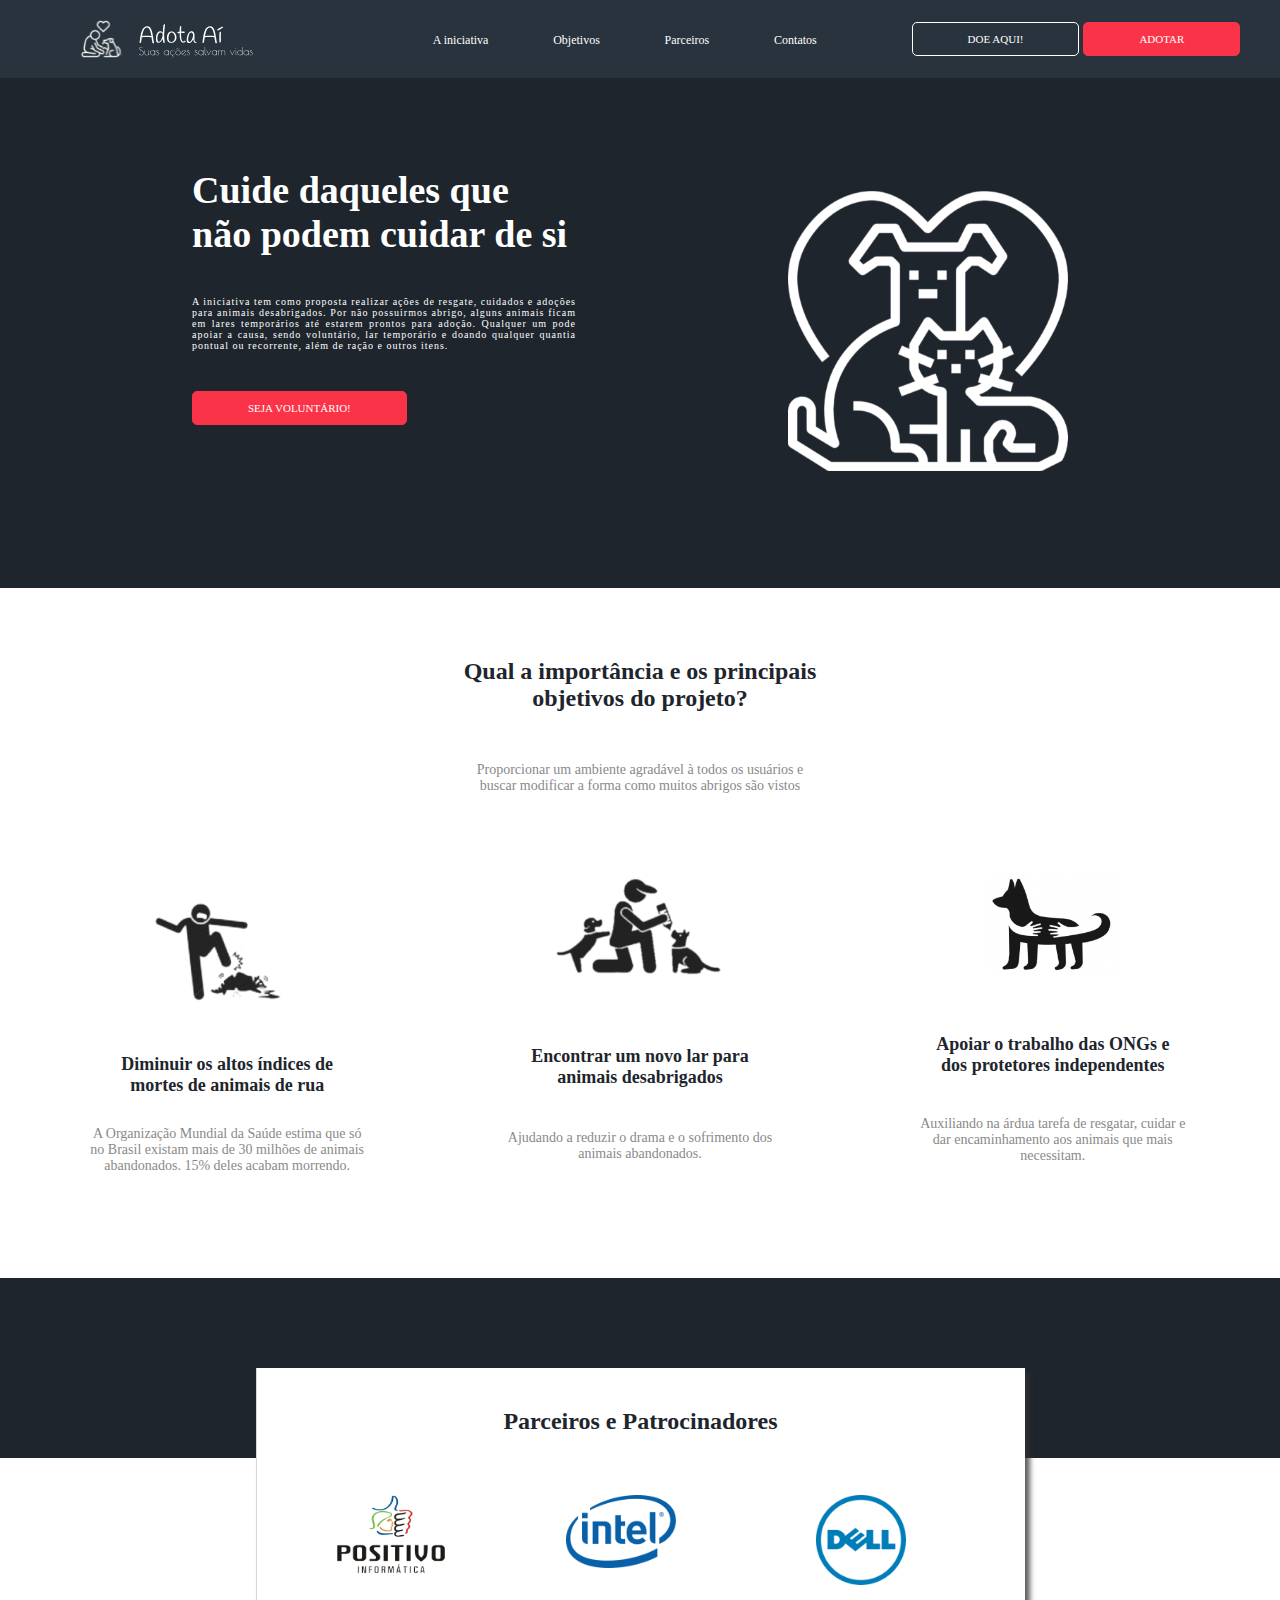
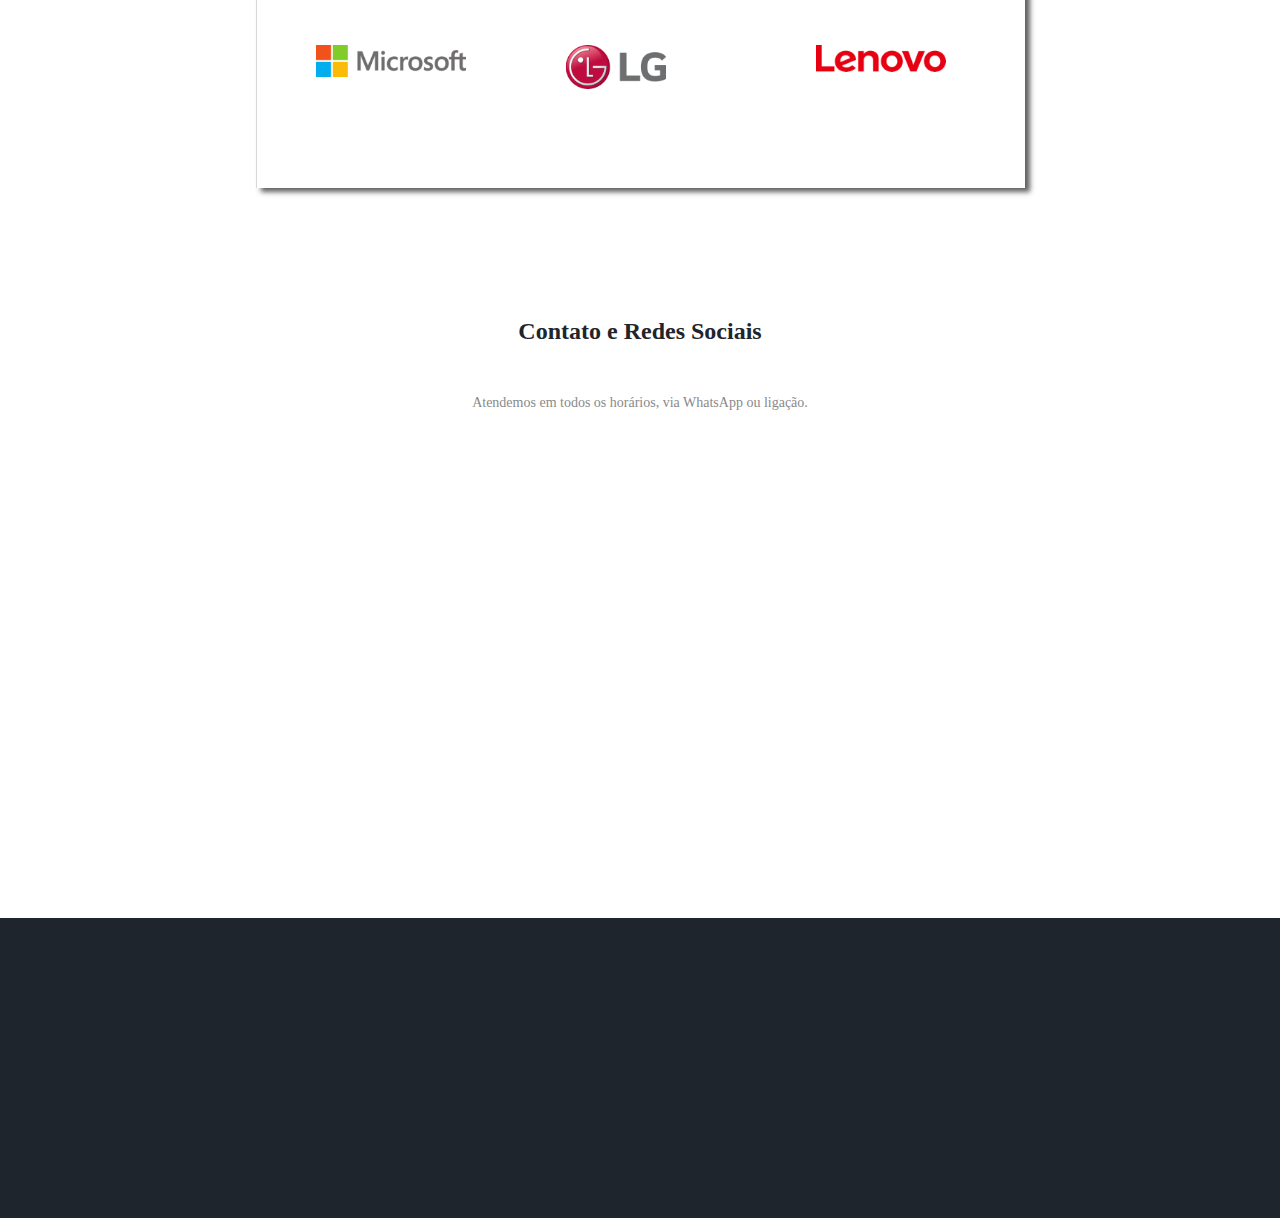
<file: index.html>
<!DOCTYPE html>
<html>
  <head>
    <meta charset="utf-8">
    <meta name="viewport" content="width=device-width">
    <title>Adota Aí</title>
    <link href="style.css" rel="stylesheet" type="text/css"/>
  </head>
  <body>
    <div class="menu">
      <div class="logo">
        <img class="img-logo" src="./images/Logo-site.svg">
      </div>
      <ul class="menu_itens" id="header-intro-menu">
          <li class="menu__item">
              <a href="#iniciativa" class="menu__link">A iniciativa</a>
          </li>
          <li class="menu__item">
              <a href="#objetivos" class="menu__link">Objetivos</a>
          </li>
          <li class="menu__item">
              <a href="#parceiros" class="menu__link">Parceiros</a>
          </li>
          <li class="menu__item">
              <a href="#contatos" class="menu__link">Contatos</a>
          </li>
      </ul>
      <div class="botoes">
        <button class="botao-doar">DOE AQUI!</button>
        <button class="botao-adotar">ADOTAR</button>
      </div>
    </div>
    <div class="iniciativa" id="iniciativa">
      <div class="texto">
        <div class="titulo">
          Cuide daqueles que não podem cuidar de si
        </div>
        <div class="subtitulo">
          A iniciativa tem como proposta realizar ações de resgate, cuidados e adoções para animais desabrigados. Por não possuirmos abrigo, alguns animais ficam em lares temporários até estarem prontos para adoção. Qualquer um pode apoiar a causa, sendo voluntário, lar temporário e  doando qualquer quantia pontual ou recorrente, além de ração e outros itens.
        </div>
        <button class="botao-adotar">SEJA VOLUNTÁRIO!</button>
      </div>
      <div class="imagem">
        <img class="img-secao1" src="./images/Img-secao1.svg">
      </div>
    </div>
    <div class="objetivos" id="objetivos">
        <div class="titulo-2" style="padding-top: 30px;">Qual a importância e os principais <br> objetivos do projeto?</div>
        <div class="subtitulo-2" style="padding-top: 30px; padding-bottom: 80px;">Proporcionar um ambiente agradável à todos os usuários e <br> buscar modificar a forma como muitos abrigos são vistos</div>
        <div class="importancias">
            <div class="importancia">
                <img class="img_importancia" style="height: 130px;" src="./images/Importancia1.png">
                <div class="titulo-3" style="padding-top: 30px;">Diminuir os altos índices de <br> mortes de animais de rua</div>
                <div class="subtitulo-3" style="padding-top: 30px;">A Organização Mundial da Saúde estima que só no Brasil existam mais de 30 milhões de animais abandonados. 15% deles acabam morrendo.</div>
            </div>
            <div class="importancia">
                <img class="img_importancia" style="height: 110px;" src="./images/Importancia2.png">
                <div class="titulo-3" style="padding-top: 30px;">Encontrar um novo lar para <br> animais desabrigados</div>
                <div class="subtitulo-3" style="padding-top: 30px;">Ajudando a reduzir o drama e o sofrimento dos animais abandonados.</div>
            </div>
            <div class="importancia">
                <img class="img_importancia" style="height: 100px;" src="./images/Importancia3.png">
                <div class="titulo-3" style="padding-top: 30px;">Apoiar o trabalho das ONGs e <br> dos protetores independentes</div>
                <div class="subtitulo-3" style="padding-top: 30px;">Auxiliando na árdua tarefa de resgatar, cuidar e dar encaminhamento aos animais que mais necessitam.</div>
            </div>
        </div>
    </div>
    <div class="parceiros" id="parceiros">
      <div class="caixa-interna">
        <div class="titulo-2" style="padding-bottom: 60px;">Parceiros e Patrocinadores</div>
        <div class="grid">
          <img style="width: 150px;" src="./images/p1.png">
          <img style="width: 110px;" src="./images/p2.png">
          <img style="width: 90px;" src="./images/p3.png">
          <img style="width: 150px;" src="./images/p4.png">
          <img style="width: 100px;" src="./images/p5.png">
          <img style="width: 130px;" src="./images/p6.png">
        </div>
      </div>
    </div>
    <div class="contatos" id="contatos">
      <div class="titulo-2">Contato e Redes Sociais</div>
      <div class="subtitulo-2" style="padding-top: 30px;">Atendemos em todos os horários, via WhatsApp ou ligação.</div>
    </div>
    <footer>
      
    </footer>
  </body>
</html>
</file>
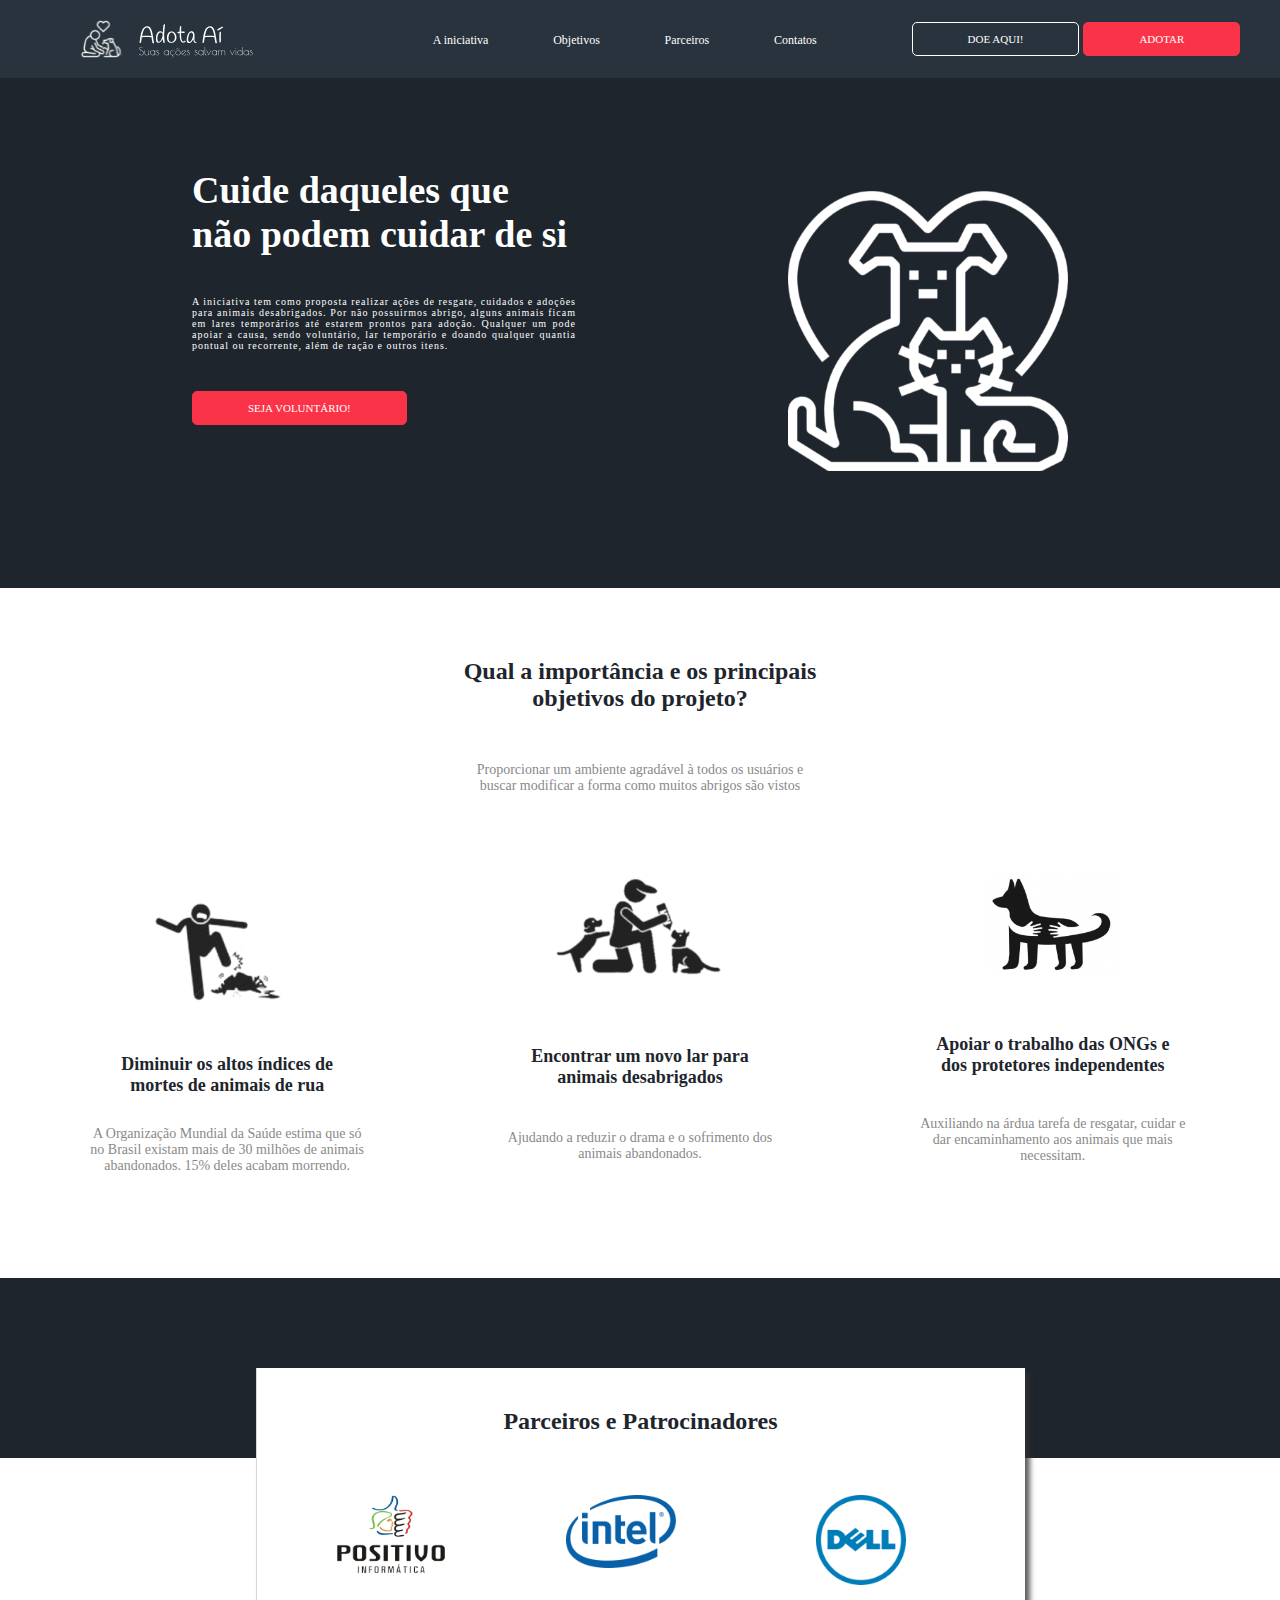
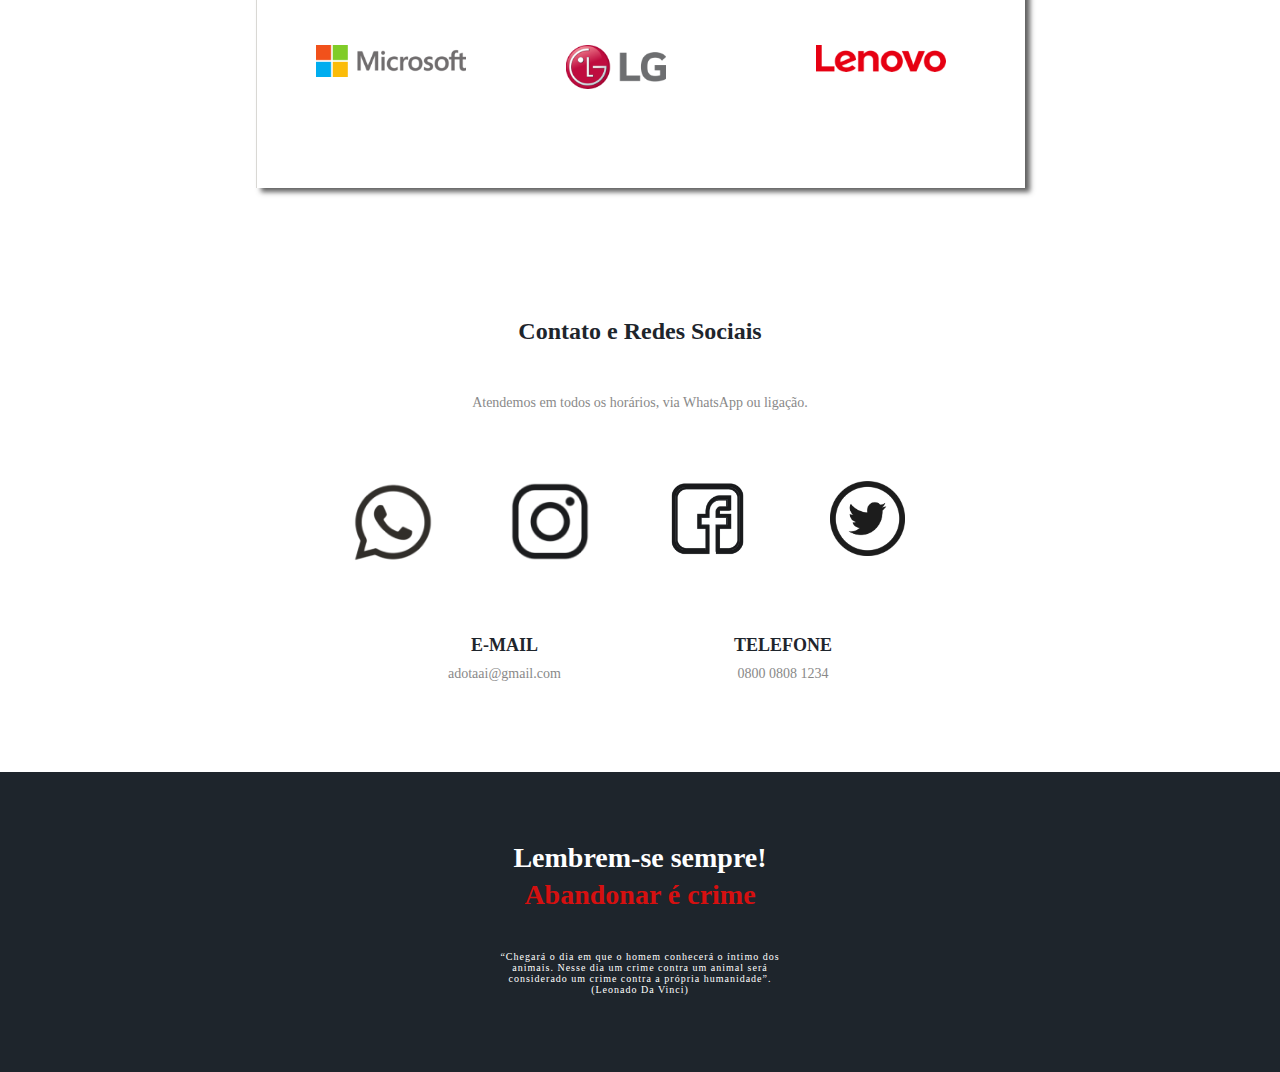
<file: doar.html>
<!DOCTYPE html>
<html>
  <head>
    <meta charset="utf-8">
    <meta name="viewport" content="width=device-width">
    <title>Adota Aí</title>
    <link href="style.css" rel="stylesheet" type="text/css"/>
  </head>
  <body>
    <div class="menu">
      <div class="logo">
        <img class="img-logo" src="./images/Logo-site.svg">
      </div>
      <ul class="menu_itens" id="header-intro-menu">
          <li class="menu__item">
              <a href="#iniciativa" class="menu__link">A iniciativa</a>
          </li>
          <li class="menu__item">
              <a href="#objetivos" class="menu__link">Objetivos</a>
          </li>
          <li class="menu__item">
              <a href="#parceiros" class="menu__link">Parceiros</a>
          </li>
          <li class="menu__item">
              <a href="#contatos" class="menu__link">Contatos</a>
          </li>
      </ul>
      <div class="botoes">
        <a href="doar.html"><button class="botao-doar">DOE AQUI!</button></a>
        <a href="adotar.html"><button class="botao-adotar">ADOTAR</button></a>
      </div>
    </div>
    <div class="iniciativa" id="iniciativa">
      <div class="texto">
        <div class="titulo">
          Cuide daqueles que não podem cuidar de si
        </div>
        <div class="subtitulo">
          A iniciativa tem como proposta realizar ações de resgate, cuidados e adoções para animais desabrigados. Por não possuirmos abrigo, alguns animais ficam em lares temporários até estarem prontos para adoção. Qualquer um pode apoiar a causa, sendo voluntário, lar temporário e  doando qualquer quantia pontual ou recorrente, além de ração e outros itens.
        </div>
        <button class="botao-adotar">SEJA VOLUNTÁRIO!</button>
      </div>
      <div class="imagem">
        <img class="img-secao1" src="./images/Img-secao1.svg">
      </div>
    </div>
    <div class="objetivos" id="objetivos">
        <div class="titulo-2" style="padding-top: 30px;">Qual a importância e os principais <br> objetivos do projeto?</div>
        <div class="subtitulo-2" style="padding-top: 30px; padding-bottom: 80px;">Proporcionar um ambiente agradável à todos os usuários e <br> buscar modificar a forma como muitos abrigos são vistos</div>
        <div class="importancias">
            <div class="importancia">
                <img class="img_importancia" style="height: 130px;" src="./images/Importancia1.png">
                <div class="titulo-3" style="padding-top: 30px;">Diminuir os altos índices de <br> mortes de animais de rua</div>
                <div class="subtitulo-3" style="padding-top: 30px;">A Organização Mundial da Saúde estima que só no Brasil existam mais de 30 milhões de animais abandonados. 15% deles acabam morrendo.</div>
            </div>
            <div class="importancia">
                <img class="img_importancia" style="height: 110px;" src="./images/Importancia2.png">
                <div class="titulo-3" style="padding-top: 30px;">Encontrar um novo lar para <br> animais desabrigados</div>
                <div class="subtitulo-3" style="padding-top: 30px;">Ajudando a reduzir o drama e o sofrimento dos animais abandonados.</div>
            </div>
            <div class="importancia">
                <img class="img_importancia" style="height: 100px;" src="./images/Importancia3.png">
                <div class="titulo-3" style="padding-top: 30px;">Apoiar o trabalho das ONGs e <br> dos protetores independentes</div>
                <div class="subtitulo-3" style="padding-top: 30px;">Auxiliando na árdua tarefa de resgatar, cuidar e dar encaminhamento aos animais que mais necessitam.</div>
            </div>
        </div>
    </div>
    <div class="parceiros" id="parceiros">
      <div class="caixa-interna">
        <div class="titulo-2" style="padding-bottom: 60px;">Parceiros e Patrocinadores</div>
        <div class="grid">
          <img style="width: 150px;" src="./images/p1.png">
          <img style="width: 110px;" src="./images/p2.png">
          <img style="width: 90px;" src="./images/p3.png">
          <img style="width: 150px;" src="./images/p4.png">
          <img style="width: 100px;" src="./images/p5.png">
          <img style="width: 130px;" src="./images/p6.png">
        </div>
      </div>
    </div>
    <div class="contatos" id="contatos">
      <div class="titulo-2">Contato e Redes Sociais</div>
      <div class="subtitulo-2" style="padding-top: 30px;">Atendemos em todos os horários, via WhatsApp ou ligação.</div>
      <div class="grid-2">
          <img style="width: 85px;" src="./images/WhatsApp.png">
          <img style="width: 80px;" src="./images/Instagram.png">
          <img style="width: 75px;" src="./images/Facebook.png">
          <img style="width: 75px;" src="./images/Twitter.png">
      </div>
      <div class="grid-3">
      	<div>
      	  <div class="titulo-3">E-MAIL</div>
      	  <div class="subtitulo-3" style="padding-top: 10px;">adotaai@gmail.com</div>      		
      	</div>
      	<div>
      	  <div class="titulo-3">TELEFONE</div>
      	  <div class="subtitulo-3" style="padding-top: 10px;">0800 0808 1234</div>      		
      	</div>

      </div>

    <footer>
        <div class="titulo-footer">
          Lembrem-se sempre!
        </div>
        <div class="titulo2-footer">
          Abandonar é crime
        </div>
        <div class="subtitulo-footer">“Chegará o dia em que o homem conhecerá o íntimo dos <br>animais. Nesse dia um crime contra um animal será <br> considerado um crime contra a própria humanidade”. <br> (Leonado Da Vinci)</div>
    </footer>
  </body>
</html>
</file>
<file: style.css>
body{
	margin: 0;
}
.menu{
	display: flex;
	background-color: #29333D;
	width: 100%;
	padding-top: 10px;
	padding-bottom: 10px;
}

.logo {
	margin-left: auto;
	margin-right: auto;
	align-items: center;
	display: flex;
}

.img-logo{
	height: 70%;
}

.menu_itens {
	width: 30%;
	display: flex;
	justify-content: space-between;
 	list-style: none;
	align-items: center;
}

.menu__item {
}

.menu__link {
 	font: 12px 'Montserrat';
 	color: white;
 	text-decoration: none;
}

.botoes {
	width: 26%;
	display: flex;
	padding: 12px;
	margin-right: 2%;
	margin-left: auto;
	justify-content: space-around;
}

.botao-doar{
    background-color: transparent;
    color: black;
 	font: 11px 'Montserrat';
 	color: white;
    border: 1px solid white;
    border-radius: 5px;
    padding: 10px;
    padding-left: 55px;
    padding-right: 55px; 
}

.botao-adotar{
    background-color: #FB3348;
    color: black;
 	font: 11px 'Montserrat';
 	color: white;
    border: 1px solid #FB3348;
    border-radius: 5px;
    padding: 10px;
    padding-left: 55px;
    padding-right: 55px; 
}

.iniciativa{
	background-color: #1E252C;
	display: flex;
	height: 510px;
}

.texto{
	width: 30%;
	padding-top: 7%;
	padding-left: 15%;
}

.titulo{
 	color: white;
	font: 38px 'Montserrat';
	font-weight: bold;
	padding-bottom: 40px;
}

.subtitulo{
	text-align: justify;
	letter-spacing: 1px;
 	color: white;
	font: 10px 'Montserrat';
	padding-bottom: 40px;
}

.imagem{
	margin: auto;
}

.img-secao1{
	height: 280px;
}

.objetivos{
	background-color: white;
	height: 650px;
}

.titulo-2{
 	color: #1E252C;
 	text-align: center;
	font: 24px 'Montserrat';
	font-weight: bold;
	margin-top: 40px;
	margin-left: auto;
	margin-right: auto;
	padding-bottom: 20px;
}

.subtitulo-2{
 	color: #898989;
 	text-align: center;
	font: 14px 'Montserrat';
	margin-left: auto;
	margin-right: auto;
	padding-bottom: 40px;
}


.importancias{
	display: flex;
	justify-content: space-between;
	padding-left: 7%;
	padding-right: 7%;
}

.importancia{
	width: 25%;
    display: flex;
    flex-wrap: wrap;
    justify-content: center;
}

.img_importancia{
}

.titulo-3{
 	color: #1E252C;
 	text-align: center;
	font: 18px 'Montserrat';
	font-weight: bold;
	margin-top: 20px;
	margin-left: auto;
	margin-right: auto;
}

.subtitulo-3{
 	color: #898989;
 	text-align: center;
	font: 14px 'Montserrat';
	margin-left: auto;
	margin-right: auto;
	padding-bottom: 40px;
}

.parceiros{
	display: flex;
	height: 600px;
	background-image: linear-gradient(to bottom, #1E252C 30%, white 25%, white 70%, white 70%, white 80%, white 80%, white);
}

.grid{
  display: grid;
  flex-wrap: wrap;
  justify-content: center;
  grid-template-columns: 150px 150px 150px;
  grid-template-rows: 50px 50px 50px;
  grid-gap: 100px;
}

.caixa-interna{
	width: 60%;
	height: 70%;
	margin: auto;
	background-color: white;
    border-left: solid 1px;
	border-left-color: #d9d8d4;
	-webkit-box-shadow: 5px 4px 5px rgba(50, 50, 50, 0.77);
	-moz-box-shadow:    5px 4px 5px rgba(50, 50, 50, 0.77);
	box-shadow:         5px 4px 5px rgba(50, 50, 50, 0.77);
}

.contatos{
	height: 600px;
	background-color: white;
}

.grid-2{
	padding-top: 30px;
	display: grid;
	flex-wrap: wrap;
	justify-content: center;
	grid-template-columns: 100px 100px 100px 100px;
	grid-gap: 60px;
}

.grid-3{
	padding-top: 50px;
	padding-bottom: 50px;
	display: flex;
	justify-content: space-between;
	margin-left: 35%;
	margin-right: 35%;

}

footer{
	height: 300px;
	background-color: #1E252C;
}

.titulo-footer{
 	color: white;
	font: 28px 'Montserrat';
	font-weight: bold;
	padding-bottom: 5px;
	padding-top: 70px;
	text-align: center;
}

.titulo2-footer{
 	color: #D61010;
	font: 28px 'Montserrat';
	font-weight: bold;
	padding-bottom: 40px;
	text-align: center;
}

.subtitulo-footer{
	text-align: center;
	letter-spacing: 1px;
 	color: white;
	font: 10px 'Montserrat';
	padding-bottom: 40px;
}
</file>
